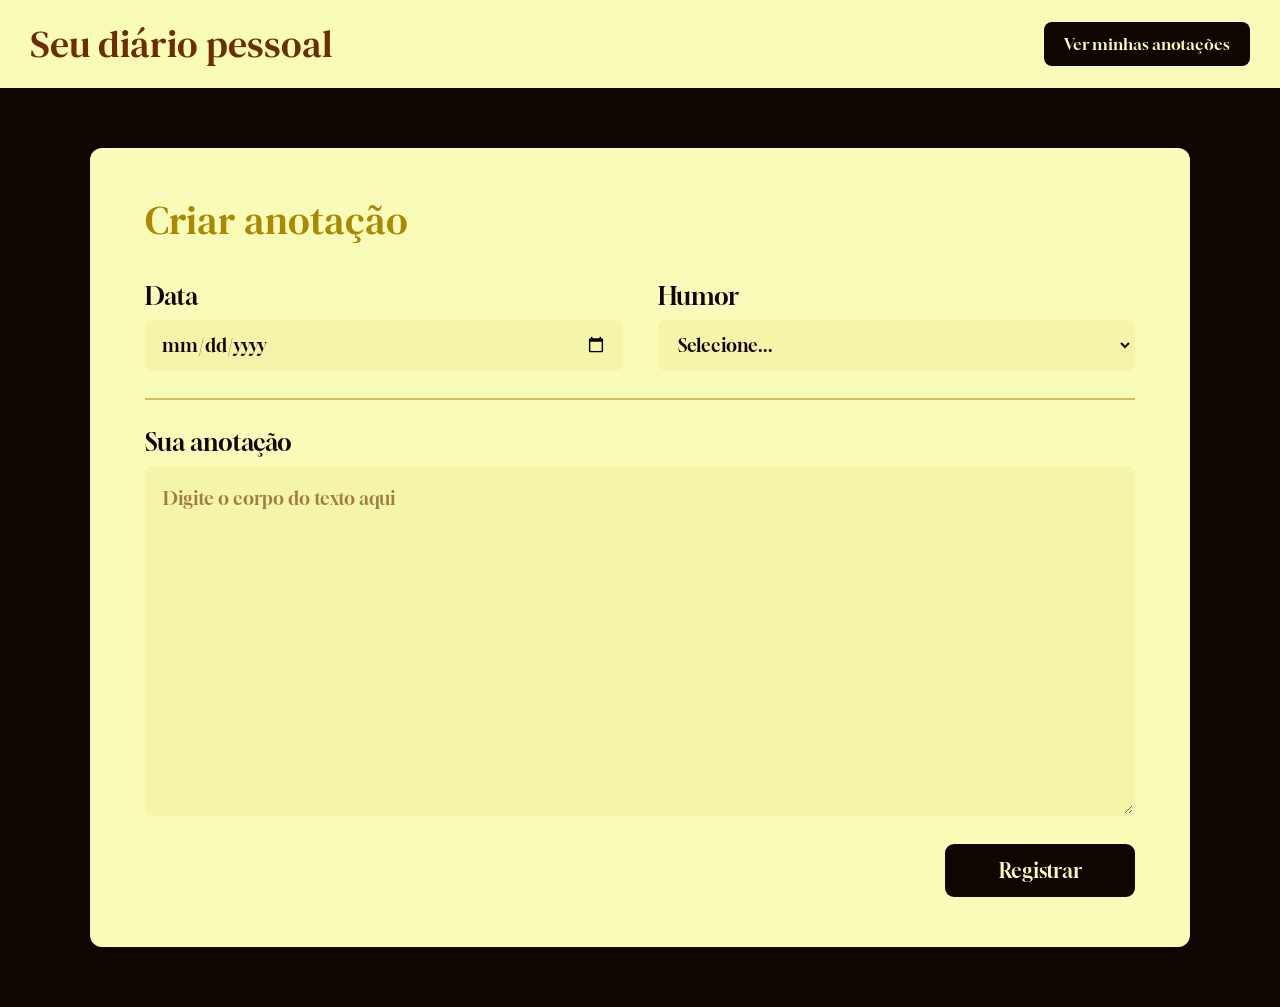
<file: frontend/index.html>
<!DOCTYPE html>
<html lang="pt-BR">

<head>
    <meta charset="UTF-8">
    <meta name="description" content="Diário pessoal. Anote o seu dia a dia de forma personalizada e segura.">
    <meta name="viewport" content="width=device-width, initial-scale=1.0">

    <link rel="preconnect" href="https://fonts.googleapis.com">
    <link rel="preconnect" href="https://fonts.gstatic.com" crossorigin>
    <link href="https://fonts.googleapis.com/css2?family=DM+Serif+Text:ital@0;1&family=Gloock&display=swap" rel="stylesheet">

    <link rel="stylesheet" href="./css/styleIndex.css">
    <script src="script-crud.js" defer></script>

    <title>Diário pessoal</title>
</head>

<body>

    <header>
        <h1>Seu diário pessoal</h1>

        <a href="./dashboard.html">
            Ver minhas anotações
        </a>
    </header>

    <main>
        <section class="editor">

            <h2>Criar anotação</h2>

            <form class="anotacao">

                <div class="dados">

                    <div class="campo">
                        <label for="textDate">Data</label>
                        <input id="textDate" type="date" name="data" required>
                    </div>

                    <div class="campo">
                        <label for="userHumor">Humor</label>

                        <select id="userHumor" name="humor">
                            <option value="">Selecione...</option>
                            <option value="feliz">Feliz</option>
                            <option value="triste">Triste</option>
                            <option value="bravo">Bravo</option>
                            <option value="medo">Medo</option>
                        </select>
                    </div>

                </div>

                <hr>

                <div class="campo texto">
                    <label for="texto">Sua anotação</label>

                    <textarea
                        id="texto"
                        name="texto"
                        placeholder="Digite o corpo do texto aqui"
                        required
                    ></textarea>
                </div>

                <button id="botaoRegistrarAnotacao" type="submit">
                    Registrar
                </button>

            </form>

        </section>
    </main>

</body>
</html>
</file>
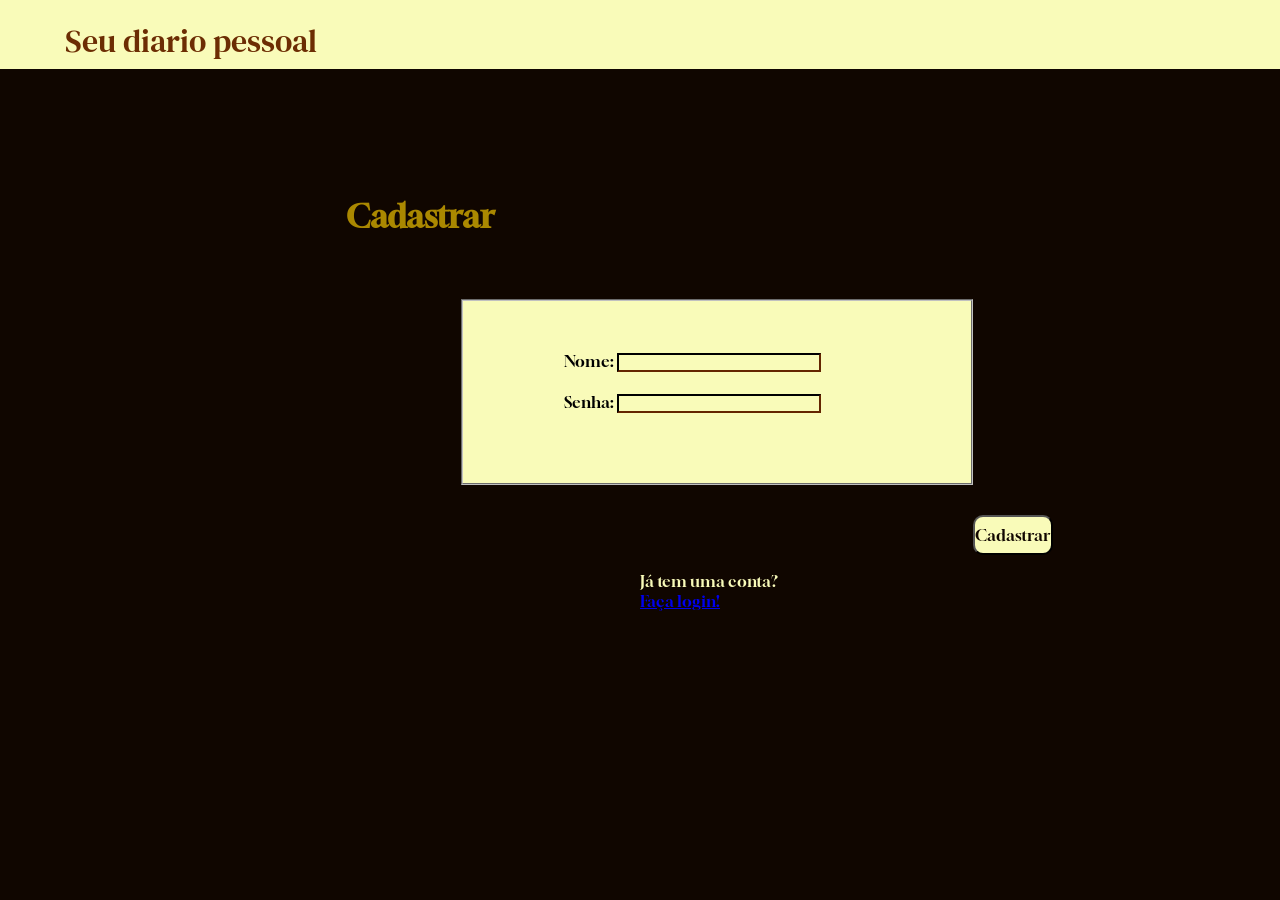
<file: frontend/cadastro.html>
<!DOCTYPE html>
<html lang="pt-BR">
<head>
  <meta charset="UTF-8">
  <meta name="viewport" content="width=device-width, initial-scale=1.0">

   <link rel="preconnect" href="https://fonts.googleapis.com">
  <link rel="preconnect" href="https://fonts.gstatic.com" crossorigin>
  <link href="https://fonts.googleapis.com/css2?family=DM+Serif+Text:ital@0;1&family=Gloock&display=swap" rel="stylesheet">

  <link rel="stylesheet" href="./css/styleLogin.css">
  
  <script src="script-auth.js" defer></script>

  <title>Diario Pessoal</title>
</head>
<body>
    <header>
      <h1>Seu diario pessoal</h1>
    </header>
    <main>
      <h2>Cadastrar</h2>
      <section>
        <form action="" method="get">
          <fieldset>
            <label for="nome">Nome: </label>
            <input id="nome" type="text" name="nameLogin" required>
            <br>
            <label for="senha">Senha: </label>
            <input id="senha" type="password" name="passwordLogin" required>
          </fieldset>
          <button type="submit" aria-label="Fazer login do usuario">Cadastrar</button>
        </form>
      </section>
      <p> 
        Já tem uma conta?
        <br>
        <a href="./login.html" title="Insira seus dados e acesse sua conta.">Faça login!</a>
      </p>
    </main>
</body>
</html>
</file>
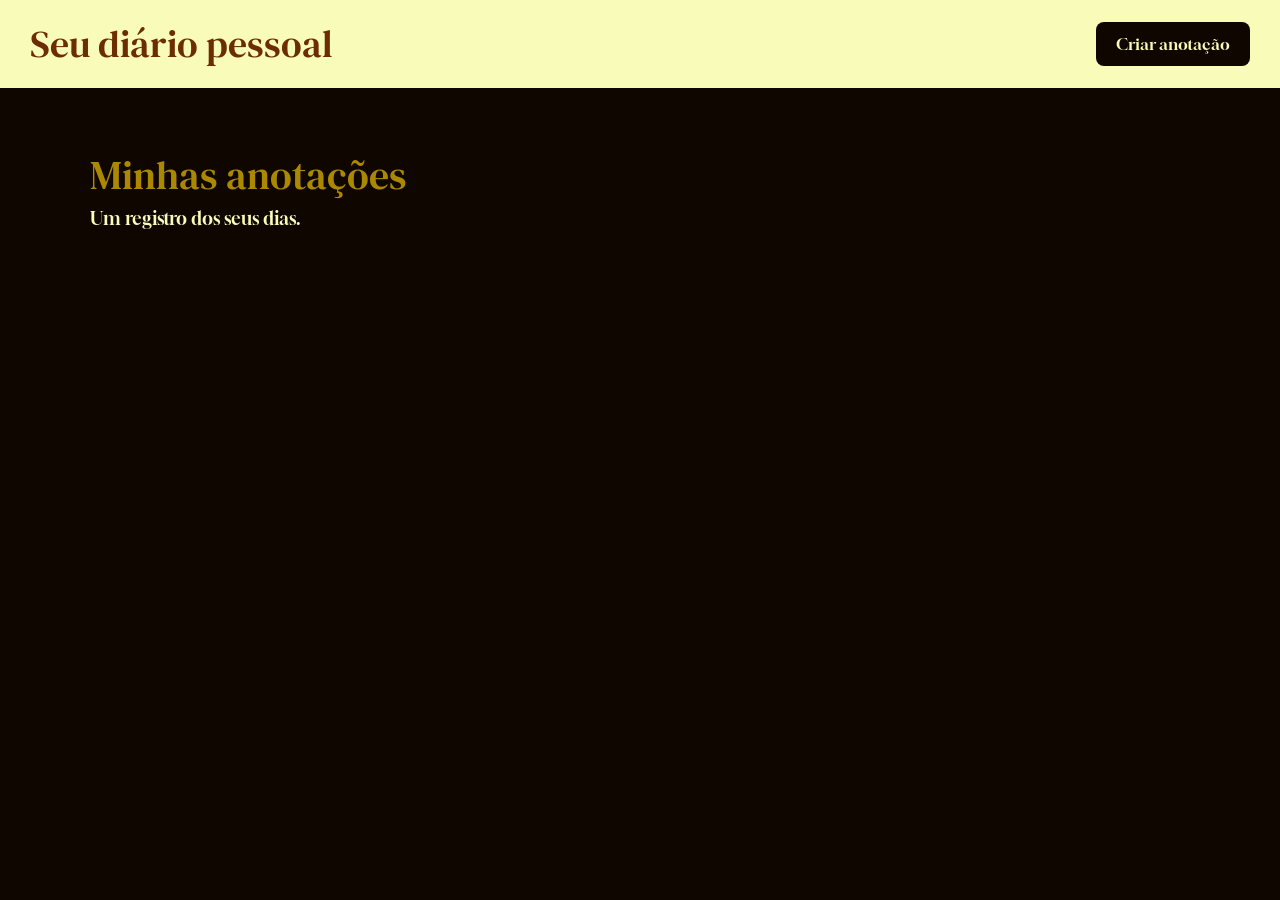
<file: frontend/dashboard.html>
<!DOCTYPE html>
<html lang="pt-BR">
<head>
    <meta charset="UTF-8">
    <meta name="viewport" content="width=device-width, initial-scale=1.0">

    <link rel="preconnect" href="https://fonts.googleapis.com">
    <link rel="preconnect" href="https://fonts.gstatic.com" crossorigin>
    <link href="https://fonts.googleapis.com/css2?family=DM+Serif+Text:ital@0;1&family=Gloock&display=swap" rel="stylesheet">

    <link rel="stylesheet" href="./css/styleDashboard.css">
    <script src="script-dashboard.js" defer></script>

    <title>Diário pessoal</title>
</head>

<body>

    <header>
        <h1>Seu diário pessoal</h1>

        <a href="./index.html">
            Criar anotação
        </a>
    </header>

    <main>

        <div class="titulo">
            <h2>Minhas anotações</h2>
            <p>Um registro dos seus dias.</p>
        </div>

        <ul id="anotacoes"></ul>

    </main>

</body>
</html>
</file>
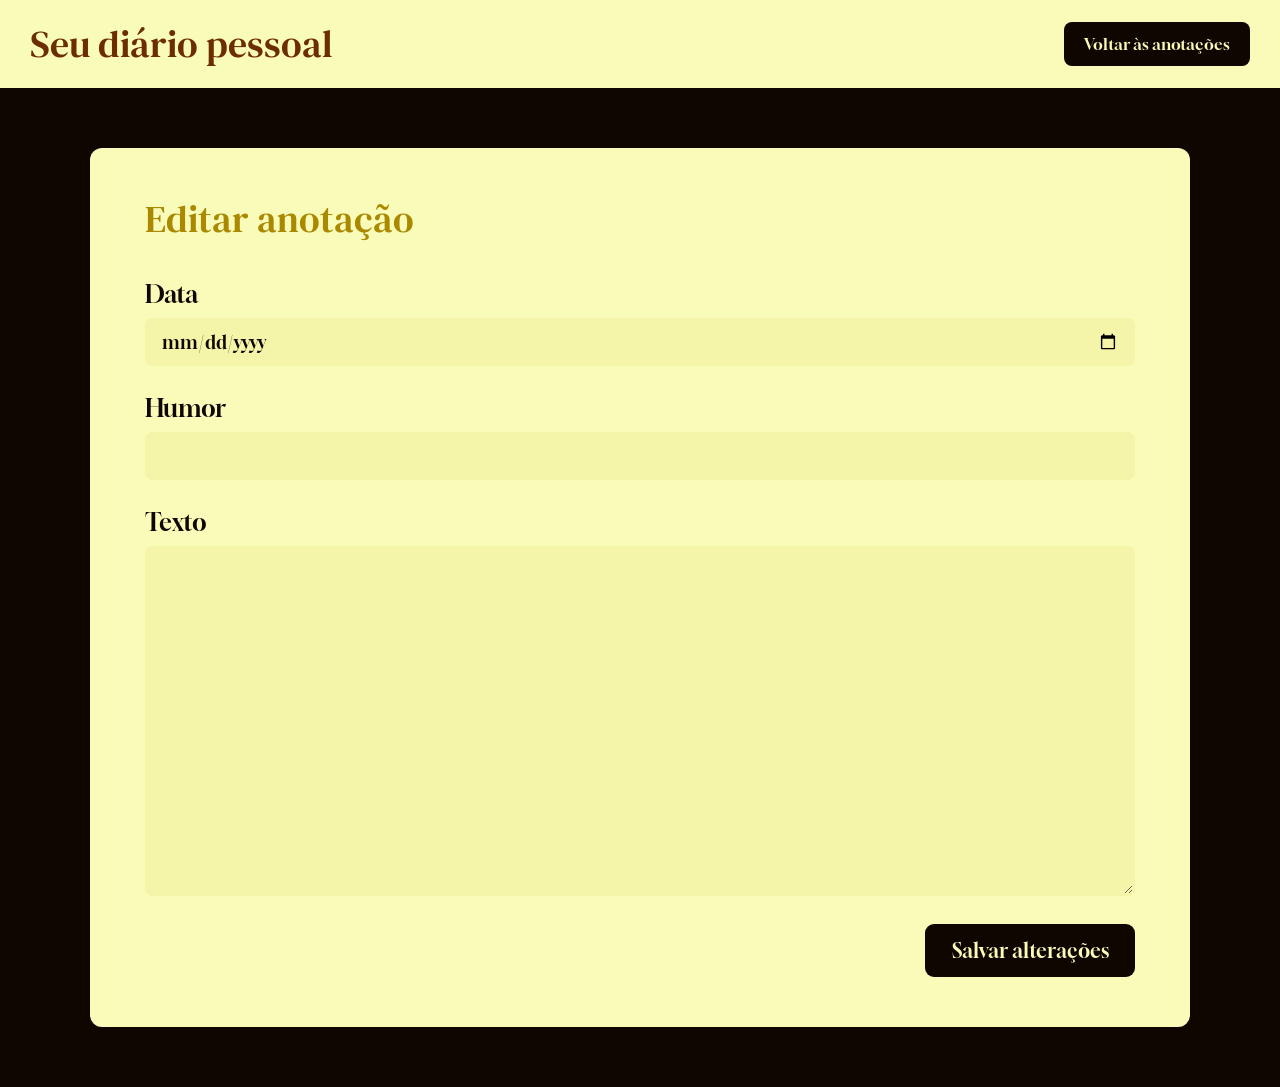
<file: frontend/editar.html>
<!DOCTYPE html>
<html lang="pt-BR">
<head>
    <meta charset="UTF-8">
    <meta name="viewport" content="width=device-width, initial-scale=1.0">

    <link rel="preconnect" href="https://fonts.googleapis.com">
    <link rel="preconnect" href="https://fonts.gstatic.com" crossorigin>
    <link href="https://fonts.googleapis.com/css2?family=DM+Serif+Text:ital@0;1&family=Gloock&display=swap" rel="stylesheet">

    <link rel="stylesheet" href="./css/styleEditar.css">
    <script src="script-editar.js" defer></script>

    <title>Editar anotação</title>
</head>

<body>

    <header>
        <h1>Seu diário pessoal</h1>
        <a href="./dashboard.html">Voltar às anotações</a>
    </header>

    <main>
        <section class="editor">
            <h2>Editar anotação</h2>

            <form class="anotacao">

                <div class="campo">
                    <label for="data">Data</label>
                    <input id="data" type="date" name="data">
                </div>

                <div class="campo">
                    <label for="humor">Humor</label>
                    <input id="humor" type="text" name="humor">
                </div>

                <div class="campo texto">
                    <label for="texto">Texto</label>
                    <textarea id="texto" name="texto"></textarea>
                </div>

                <button type="submit">Salvar alterações</button>

            </form>
        </section>
    </main>

</body>
</html>
</file>
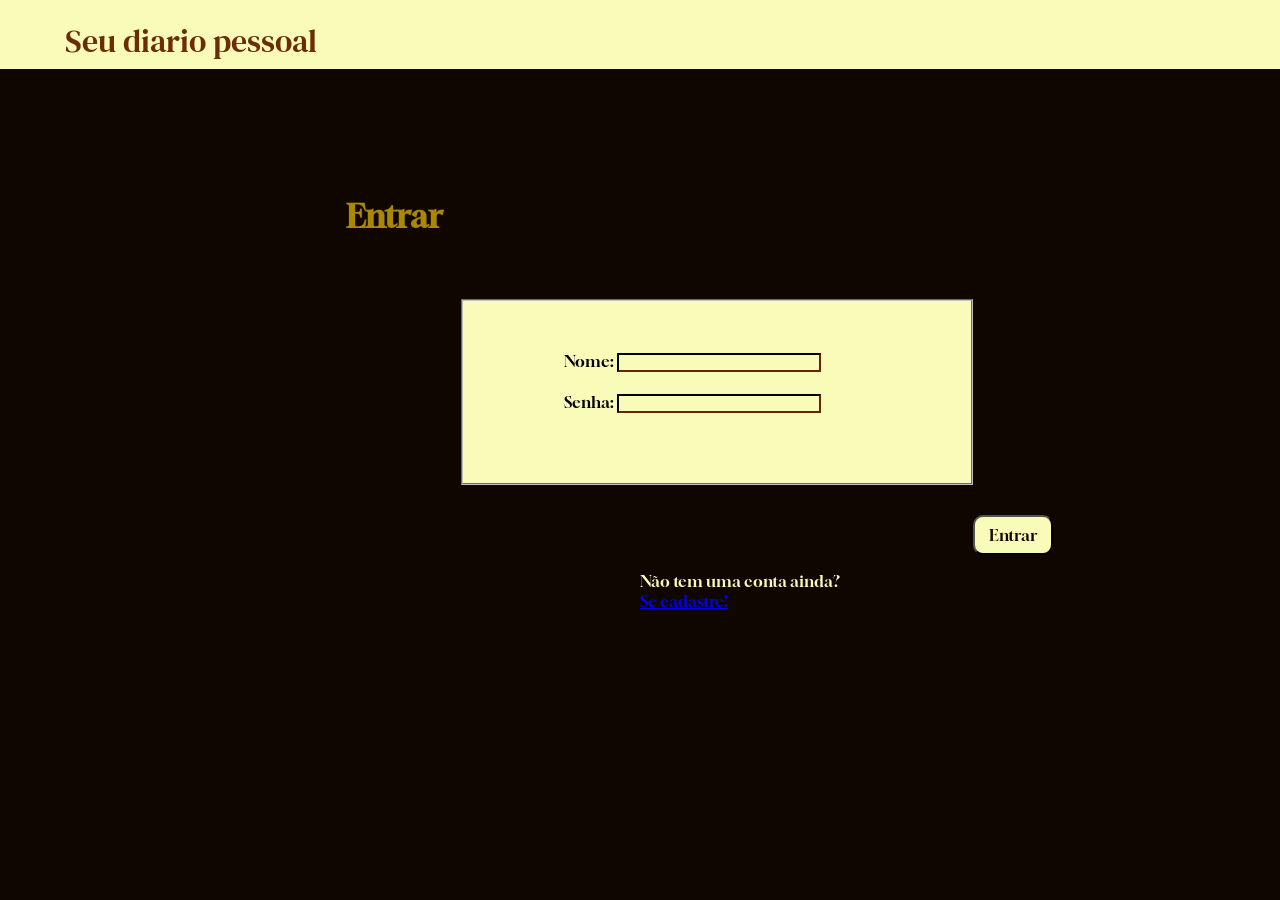
<file: frontend/login.html>
<!DOCTYPE html>
<html lang="pt-BR">
<head>
  <meta charset="UTF-8">
  <meta name="viewport" content="width=device-width, initial-scale=1.0">

  <link rel="preconnect" href="https://fonts.googleapis.com">
  <link rel="preconnect" href="https://fonts.gstatic.com" crossorigin>
  <link href="https://fonts.googleapis.com/css2?family=DM+Serif+Text:ital@0;1&family=Gloock&display=swap" rel="stylesheet">

  <link rel="stylesheet" href="./css/styleLogin.css">

  <script src="script-auth.js" defer></script>

  <title>Diario Pessoal</title>
</head>
<body>
    <header>
      <h1>Seu diario pessoal</h1>
    </header>
    <main>
      <h2>Entrar</h2>
      <section>
        <form action="" method="get">
          <fieldset>
            <label for="nome">Nome:  </label>
            <input id="nome" type="text" name="nameLogin" required>
            <br>
            <label for="senha">Senha: </label>
            <input id="senha" type="password" name="passwordLogin" required>
          </fieldset>
          <button type="submit" aria-label="Fazer login do usuario">Entrar</button>
        </form>
      </section>
      <p> 
        Não tem uma conta ainda?
        <br>
        <a href="./cadastro.html"  title="Insira seus dados e crie sua conta.">Se cadastre!</a>
      </p>
    </main>
</body>
</html>
</file>
<file: frontend/css/styleIndex.css>
* {
    margin: 0;
    padding: 0;
    box-sizing: border-box;
}

body {
    min-height: 100vh;

    background-color: #100600;

    font-family: "Gloock", serif;
    font-weight: 400;
    color: #100600;
}

/* =========================
   HEADER
   ========================= */

header {
    display: flex;
    align-items: center;
    justify-content: space-between;

    padding: 18px 30px;

    background-color: #F9FBB9;
}

h1 {
    font-family: "DM Serif Text", serif;
    font-size: 38px;
    font-weight: 400;

    color: #6C2D03;
}

header a {
    display: inline-block;

    padding: 12px 20px;

    background-color: #100600;
    color: #F9FBB9;

    border-radius: 8px;

    text-decoration: none;

    transition:
        background-color 0.2s ease,
        transform 0.2s ease;
}

header a:hover {
    background-color: #6C2D03;
    transform: translateY(-2px);
}

/* =========================
   CONTEÚDO
   ========================= */

main {
    width: min(100% - 40px, 1100px);

    margin: 60px auto;
}

.editor {
    padding: 45px 55px 50px;

    background-color: #F9FBB9;

    border-radius: 12px;
}

h2 {
    margin-bottom: 35px;

    font-family: "DM Serif Text", serif;
    font-size: 40px;
    font-weight: 400;

    color: #AA8800;
}

/* =========================
   FORMULÁRIO
   ========================= */

.anotacao {
    display: flex;
    flex-direction: column;
    gap: 28px;
}

.dados {
    display: grid;
    grid-template-columns: 1fr 1fr;
    gap: 35px;
}

.campo {
    display: flex;
    flex-direction: column;
    gap: 10px;
}

label {
    font-size: 24px;
    color: #100600;
}

input,
select,
textarea {
    width: 100%;

    border: 2px solid transparent;
    border-radius: 7px;

    background-color: #f4f5a8;
    color: #100600;

    font-family: "Gloock", serif;

    outline: none;

    transition:
        border-color 0.2s ease,
        background-color 0.2s ease;
}

input,
select {
    height: 50px;
    padding: 0 14px;

    font-size: 18px;
}

textarea {
    min-height: 350px;

    padding: 16px;

    resize: vertical;

    font-size: 18px;
    line-height: 1.6;
}

input:focus,
select:focus,
textarea:focus {
    border-color: #AA8800;
    background-color: #F9FBB9;
}

textarea::placeholder {
    color: #6C2D03;
    opacity: 0.6;
}

/* =========================
   LINHA
   ========================= */

hr {
    width: 100%;

    border: none;
    border-top: 2px solid #AA8800;

    opacity: 0.5;
}

/* =========================
   BOTÃO
   ========================= */

button {
    align-self: flex-end;

    min-width: 190px;

    padding: 14px 25px;

    border: none;
    border-radius: 9px;

    background-color: #100600;
    color: #F9FBB9;

    font-family: "Gloock", serif;
    font-size: 20px;

    cursor: pointer;

    transition:
        background-color 0.2s ease,
        transform 0.2s ease;
}

button:hover {
    background-color: #6C2D03;
    transform: translateY(-2px);
}

button:active {
    transform: translateY(0);
}

/* =========================
   RESPONSIVO
   ========================= */

@media (max-width: 700px) {

    header {
        flex-direction: column;
        align-items: flex-start;
        gap: 18px;
    }

    h1 {
        font-size: 32px;
    }

    main {
        width: min(100% - 24px, 1100px);
        margin: 30px auto;
    }

    .editor {
        padding: 30px 22px 35px;
    }

    h2 {
        font-size: 34px;
    }

    .dados {
        grid-template-columns: 1fr;
        gap: 22px;
    }

    label {
        font-size: 21px;
    }

    textarea {
        min-height: 300px;
    }

    button {
        width: 100%;
    }
}
</file>
<file: frontend/css/styleLogin.css>
body, h1, fieldset, label, input, button, h2, header {
  margin: 0;
  padding: 0;
  box-sizing: border-box;
}

body, button {
  max-width: 1900px;
  max-height: 900px;
  background-color: #100600;
  font-family: "Gloock", serif;
  font-weight: 400;
  font-style: normal;
}


header{
  background-color: #F9FBB9;
  padding-top: 19px;
  padding-bottom: 6px;
  padding-left: 65px;
}

h1{
  font-family: "DM Serif Text", serif;
  font-weight: 400;
  font-style: normal;
  color:#6C2D03;
}

h2{
  font-size: 32px;
  margin-top: 10%;
  margin-bottom: 5%;
  margin-left: 27%;
  color:#AA8800;
}

form {
  margin-left: 20%;
  margin-top: 20px;
}

fieldset {
  width: 50%;
  min-height: 30%;
  max-height: 50%;
  margin: 0 20%;
  background-color: #F9FBB9;
  padding: 50px 0;
}

label{
  margin-left:20%;
}
input{
  width: 40%;
  margin-bottom: 20px;
  background-color: #F9FBB9;
  border-color: #100600;
}

button {
  font-size: medium;
  margin-top: 30px;
  margin-left: 70%;
  height: 40px;
  width: 80px;
  background-color: #F9FBB9;
  border-radius: 10px;
  color: #100600;
}

p {
  color: #F9FBB9;
  margin-left: 50%;
}
</file>
<file: frontend/css/styleDashboard.css>
* {
    margin: 0;
    padding: 0;
    box-sizing: border-box;
}

body {
    min-height: 100vh;

    background-color: #100600;

    font-family: "Gloock", serif;
    color: #100600;
}

/* HEADER */

header {
    display: flex;
    align-items: center;
    justify-content: space-between;

    padding: 18px 30px;

    background-color: #F9FBB9;
}

h1 {
    font-family: "DM Serif Text", serif;
    font-size: 38px;
    font-weight: 400;

    color: #6C2D03;
}

header a {
    display: inline-block;

    padding: 12px 20px;

    background-color: #100600;
    color: #F9FBB9;

    border-radius: 8px;

    text-decoration: none;

    transition: background-color 0.2s ease,
                transform 0.2s ease;
}

header a:hover {
    background-color: #6C2D03;
    transform: translateY(-2px);
}

/* CONTEÚDO */

main {
    width: min(100% - 40px, 1100px);
    margin: 60px auto;
}

.titulo {
    margin-bottom: 30px;
}

h2 {
    font-family: "DM Serif Text", serif;
    font-size: 40px;
    font-weight: 400;

    color: #AA8800;
}

.titulo p {
    margin-top: 5px;

    color: #F9FBB9;
    font-size: 18px;
}

/* LISTA */

#anotacoes {
    display: flex;
    flex-direction: column;
    gap: 20px;

    list-style: none;
}

/*
    Cada <li> criado pelo JavaScript
    vira um card.
*/

#anotacoes li {
    background-color: #F9FBB9;

    padding: 28px 32px;

    border-radius: 10px;

    box-shadow: 0 4px 0 #6C2D03;
}

/* Caso seu JS coloque títulos/datas/textos */

#anotacoes h3 {
    margin-bottom: 8px;

    font-family: "DM Serif Text", serif;
    font-size: 28px;
    font-weight: 400;

    color: #6C2D03;
}

#anotacoes p {
    line-height: 1.6;
    font-size: 17px;
}

#anotacoes small {
    display: block;

    margin-bottom: 14px;

    color: #AA8800;
}

/* LINKS / BOTÕES DENTRO DOS CARDS */

#anotacoes a,
#anotacoes button {
    display: inline-block;

    margin-top: 18px;
    margin-right: 8px;

    padding: 9px 15px;

    border: none;
    border-radius: 7px;

    background-color: #100600;
    color: #F9FBB9;

    font-family: "Gloock", serif;
    font-size: 15px;

    text-decoration: none;
    cursor: pointer;

    transition: background-color 0.2s ease,
                transform 0.2s ease;
}

#anotacoes a:hover,
#anotacoes button:hover {
    background-color: #6C2D03;
    transform: translateY(-2px);
}

/* HUMOR */

.humor {
    display: inline-block;

    margin-bottom: 10px;
    padding: 5px 10px;

    border-radius: 20px;

    background-color: #AA8800;
    color: #F9FBB9;

    font-size: 14px;
}

/* RESPONSIVO */

@media (max-width: 700px) {

    header {
        flex-direction: column;
        align-items: flex-start;
        gap: 18px;
    }

    h1 {
        font-size: 32px;
    }

    main {
        width: min(100% - 24px, 1100px);
        margin: 35px auto;
    }

    h2 {
        font-size: 32px;
    }

    #anotacoes li {
        padding: 22px;
    }
}
</file>
<file: frontend/css/styleEditar.css>
* {
    margin: 0;
    padding: 0;
    box-sizing: border-box;
}

body {
    min-height: 100vh;
    background-color: #100600;
    font-family: "Gloock", serif;
    color: #100600;
}

/* HEADER */

header {
    display: flex;
    align-items: center;
    justify-content: space-between;

    background-color: #F9FBB9;
    padding: 18px 30px;
}

h1 {
    font-family: "DM Serif Text", serif;
    font-size: 38px;
    font-weight: 400;
    color: #6C2D03;
}

header a {
    display: inline-block;

    padding: 12px 20px;

    background-color: #100600;
    color: #F9FBB9;

    text-decoration: none;
    border-radius: 8px;

    transition: transform 0.2s ease,
                background-color 0.2s ease;
}

header a:hover {
    background-color: #6C2D03;
    transform: translateY(-2px);
}

/* CONTEÚDO */

main {
    width: min(100% - 40px, 1100px);
    margin: 60px auto;
}

.editor {
    background-color: #F9FBB9;
    padding: 45px 55px 50px;
    border-radius: 12px;
}

h2 {
    margin-bottom: 35px;

    font-family: "DM Serif Text", serif;
    font-size: 38px;
    font-weight: 400;

    color: #AA8800;
}

/* FORMULÁRIO */

.anotacao {
    display: flex;
    flex-direction: column;
    gap: 28px;
}

.campo {
    display: flex;
    flex-direction: column;
    gap: 10px;
}

label {
    font-size: 24px;
    color: #100600;
}

input,
textarea {
    width: 100%;

    border: 2px solid transparent;
    border-radius: 7px;

    background-color: #f4f5a8;
    color: #100600;

    font-family: "Gloock", serif;
    font-size: 18px;

    outline: none;

    transition: border-color 0.2s ease,
                background-color 0.2s ease;
}

input {
    height: 48px;
    padding: 0 14px;
}

textarea {
    min-height: 350px;
    padding: 15px;
    resize: vertical;
}

input:focus,
textarea:focus {
    border-color: #AA8800;
    background-color: #F9FBB9;
}

/* BOTÃO */

button {
    align-self: flex-end;

    min-width: 210px;
    padding: 14px 24px;

    border: none;
    border-radius: 9px;

    background-color: #100600;
    color: #F9FBB9;

    font-family: "Gloock", serif;
    font-size: 20px;

    cursor: pointer;

    transition: background-color 0.2s ease,
                transform 0.2s ease;
}

button:hover {
    background-color: #6C2D03;
    transform: translateY(-2px);
}

button:active {
    transform: translateY(0);
}

/* RESPONSIVO */

@media (max-width: 700px) {

    header {
        flex-direction: column;
        align-items: flex-start;
        gap: 18px;
    }

    h1 {
        font-size: 32px;
    }

    main {
        width: min(100% - 24px, 1100px);
        margin: 30px auto;
    }

    .editor {
        padding: 30px 22px 35px;
    }

    h2 {
        font-size: 32px;
    }

    label {
        font-size: 21px;
    }

    button {
        width: 100%;
    }
}
</file>
